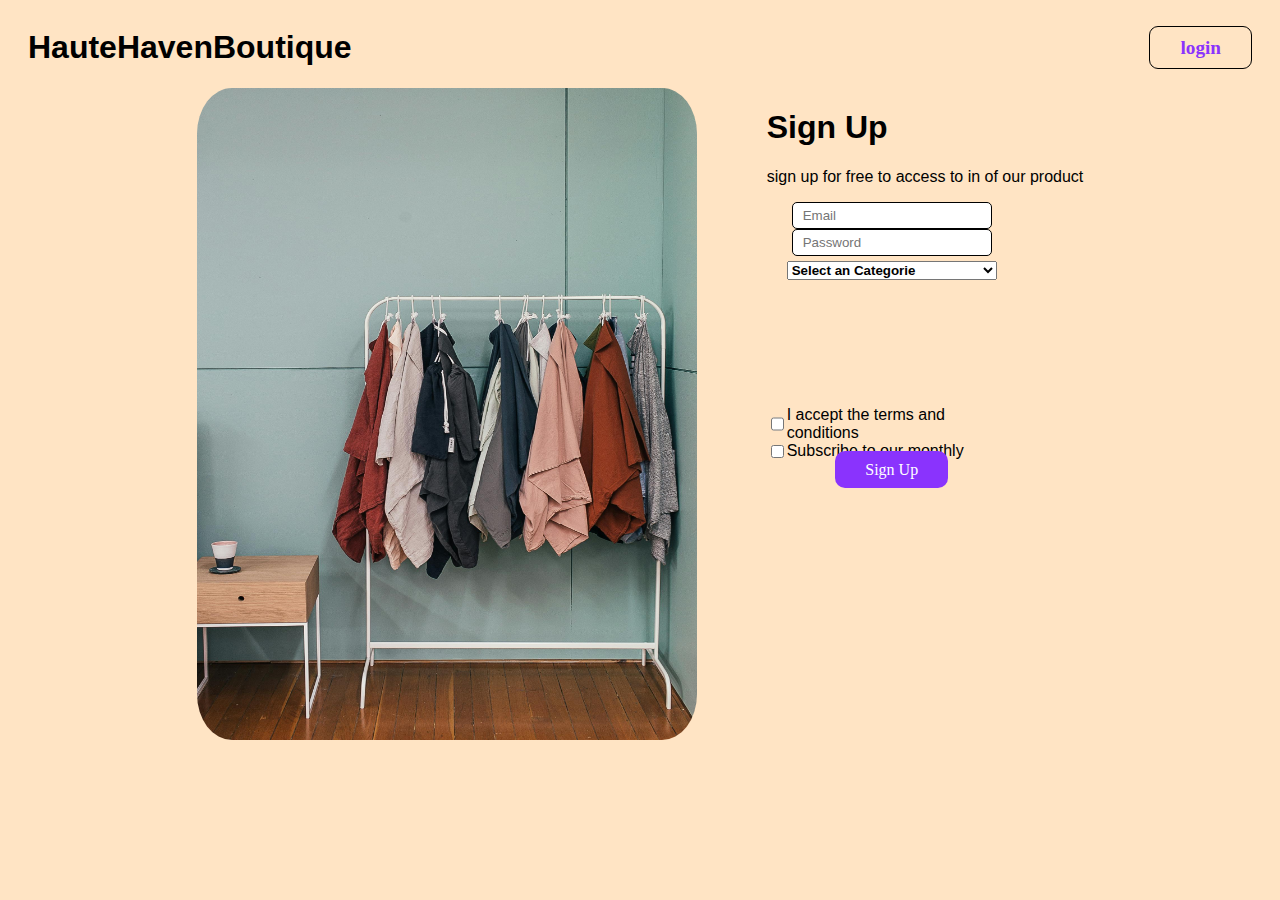
<file: signUp.html>
<!DOCTYPE html>
<html lang="en">
  <head>
    <meta charset="UTF-8" />
    <meta name="viewport" content="width=device-width, initial-scale=1.0" />
    <title>signUp</title>
    <link rel="stylesheet" href="styles.css" />
    <script src="main.js"></script>
    <link
      href="https://fonts.googleapis.com/css2?family=Roboto:wght@400;500;700&display=swap"
      rel="stylesheet"
    />
    <link
      rel="stylesheet"
      href="https://cdnjs.cloudflare.com/ajax/libs/font-awesome/6.5.2/css/all.min.css"
      integrity="sha512-SnH5WK+bZxgPHs44uWIX+LLJAJ9/2PkPKZ5QiAj6Ta86w+fsb2TkcmfRyVX3pBnMFcV7oQPJkl9QevSCWr3W6A=="
      crossorigin="anonymous"
      referrerpolicy="no-referrer"
    />
  </head>
  <body class="bodySignUp">
    <div class="signU">
      <header class="header">
        <div class="title"><h1>HauteHavenBoutique</h1></div>
        <div class="nav">
          <a id="btn_login" href="login.html">login</a>
        </div>
      </header>
      <div class="formContainer">
        <div>
          <img id="image_signUp" src="picture/image_signUp.jpg" alt="" />
        </div>
        <div id="form_signUp">
          <h1>Sign Up</h1>
          <p>sign up for free to access to in of our product</p>
          <form id="forms" action="">
            <!-- <label id="label1" for="Email">Email</label> -->
            <input type="email" name="email" id="email" placeholder="Email" />
            <!-- <label id="label" for="password">Password</label> -->
            <input
              type="password"
              name="password"
              id="password"
              placeholder="Password"
            />
            <!-- checkbox inside select  -->
            <div id="selectCategorie">
              <div class="selectBox" onclick="showCheckboxes()">
                <select>
                  <option class="op">Select an Categorie</option>
                </select>
                <div class="overSelect"></div>
              </div>
              <div id="checkboxes">
                <label for="one"><input type="checkbox" id="one" />categorie 1</label>
                <label for="two"><input type="checkbox" id="two" />categorie 2</label>
                <label for="three"><input type="checkbox" id="three" />categorie 2</label>
                <label for="three"><input type="checkbox" id="three" />categorie 3</label>
                <label for="three"><input type="checkbox" id="three" />categorie 5</label>
              </div>
            </div>
            <div class="permession">
                <div class="p1 p">
                    <input type="checkbox" name="permession" id="permession" />
                    <label for="permession" id="permession_text">I accept the terms and conditions</label>
                </div>
                <div class="p3 p">
                    <input type="checkbox" name="permession" id="permession" />
                    <label for="permession" id="permession_text">Subscribe to our monthly</label>
                </div>
            </div>
            <div >
                <a href="login.html" class="btn_signUp" >Sign Up</a>
            </div>
          </form>
        </div>
      </div>
    </div>
  </body>
</html>
</file>
<file: styles.css>
@import url("http://fonts.cdnfonts.com/css/red-rose");
/* =========================================================================== */
/* -------------------- page signUp styles ---------------------------------- */
/* body{
  scroll-behavior: smooth;
} */
* {
  text-decoration: none;
  scroll-behavior: smooth;
}
.bodySignUp,
.header {
  background-color: bisque;
}
header {
  background-color: #ffffff;
  color: #000000;
  display: flex;
  justify-content: space-between;
  align-items: center;
  padding: 0px 20px;
}
#btn_login {
  color: #8a33fd;
  font-size: 1.2em;
  font-weight: bold;
  font-family: red-rose;
  text-align: center;
  text-decoration: none;
  border: 1px solid black;
  border-radius: 9px;
  padding: 10px 30px;
}
.title {
  font-family: Arial, Helvetica, sans-serif;
  font-size: 1em;
  font-weight: bold;
  text-align: start;
}
#image_signUp {
  width: 500px;
  height: 652px;
  border-radius: 7%;
}
.formContainer {
  display: flex;
  flex-wrap: wrap;
  gap: 70px;
  justify-content: center;
}
#forms {
  display: flex;
  flex-direction: column;
  align-items: center;
  width: 250px;
}
#email,
#password {
  outline: none;
  width: 200px;
  border: 1px solid black;
  border-radius: 5px;
  padding: 5px 10px;
}
#email:focus {
  border: 2px solid blue;
}
#password:focus {
  border: 2px solid blue;
}
.btn_submit{
  display: flex;
  align-items: center;
  width: 250px;
  color: white;
  background-color: #8a33fd;
  border-radius: 5px;
  padding: 5px 10px;
}

/* ---------------------checkbox in signUp-------------------------------- */
#selectCategorie {
  width: 230px;
  height: 150px;
  padding: 5px 10px;
  align-items: center;
  border-radius: 20px;
}
#selectCategorie:focus {
  border: 2px solid blue;
}
.selectBox {
  position: relative;
}
.selectBox select {
  width: 100%;
  font-weight: bold;
}
.overSelect {
  position: absolute;
  left: 0;
  right: 0;
  top: 0;
  bottom: 0;
}
#checkboxes {
  display: none;
  border: 1px #dadada solid;
}
#checkboxes label {
  display: block;
}
#checkboxes label:hover {
  background-color: green;
  color: white;
}
.btn_signUp {
  text-decoration: none;
  color: white;
  font-family: red-rose;
  background-color: #8a33fd;
  border-radius: 10px;
  padding: 10px 30px;
  margin-top: 10px;
}
.p {
  display: flex;
}
/* ------------------------------styling page login------------------------- */
* {
  font-family: "Red Rose", sans-serif;
  box-sizing: border-box;
  /* color: #000; */
}
.signupBody {
  background-color: bisque;
}
header {
  background-color: bisque;
  color: #000000;
  display: flex;
  justify-content: space-between;
  align-items: center;
  padding: 0px 20px;
}
.button-signup {
  color: #8a33fd;
  font-size: 1.2em;
  font-weight: bold;
  font-family: red-rose;
  text-align: center;
  text-decoration: none;
  border: 1px solid black;
  border-radius: 9px;
  padding: 10px 30px;
}
.tt {
  color: #000000;
}
.logo-text {
  font-family: Arial, Helvetica, sans-serif;
  font-size: 1em;
  font-weight: bold;
  text-align: start;
}
/* .image-signUp{
    width: 500px;
    height: 652px;
    border-radius: 7%;
} */
.formcontainer {
  display: flex;
  flex-wrap: wrap;
  gap: 70px;
  justify-content: center;
}
.form-sigup {
  display: flex;
  justify-content: center;
  align-items: center;
  gap: 30px;
  flex-direction: column;
}
.box-signup {
  gap: 30px;
}
#email,
#password {
  outline: none;
  width: 200px;
  border: 1px solid black;
  border-radius: 5px;
  padding: 5px 10px;
}
#email:focus {
  border: 2px solid blue;
}
#password:focus {
  border: 2px solid blue;
}
/* btn  mrida  */
/* .adds{
  text-decoration: none;
  color: white;
  font-family: red-rose;
  background-color: #8a33fd;
  border-radius: 10px;
  padding: 10px 30px;
  margin-top: 10px;
} */

/* =====================================================================================  */
/* --------------------------styling page home ----------------------------------------- */
/* ==================================================================================== */
/* ----------------------------------     header    ---------------------------------- */

.container_nav {
  text-decoration: none;
  display: flex;
  flex-direction: row;
  align-items: center;
  justify-content: space-around;
  color: white;
  font-family: red-rose;
  font-size: 1.5rem;
  padding: 10px 20px;
}
#linkss {
  text-decoration: none;
  border: 0px;
}
.links_bold:hover {
  border-bottom: 2px solid #8a33fd;
  transition: 10s;
}
.links_light:hover {
  border-bottom: 2px solid #8a33fd;
  transition: 10s;
}
#linkss a {
  padding-left: 10px;
}
.logo_index {
  font-size: 25px;
  color: #000000;
}
#search_input {
  outline: none;
  border-radius: 10px;
  width: 70%;
  display: flex;
  align-items: center;
  justify-content: center;
}
#form1{
  display: flex;
  flex-wrap: wrap;
  gap: 5px;
  
}
#search_input:focus {
  border: 2px solid blue;
}
.links_bold {
  font-weight: bold;
  color: #000000;
  text-decoration: none;
}
.links_light {
  font-weight: lighter;
  color: #000000;
  text-decoration: none;
}
#linkLast {
  background-color: rgb(189, 227, 227);
  border-radius: 5px;
  padding: 3px 10px;
}
.hr1 {
  width: 100%;
  border-top: 1px solid rgb(189, 227, 227);
}

/* final header */
/* -------------------------- styling section hero (i)--------------------------- */
.containerHero {
  background-image: url("./picture/backgroundhero.jpg");
  background-size: cover;
  background-position: center;
  background-repeat: no-repeat;
  background-attachment: fixed;
  height: 100vh;
  border-radius: 2%;
}
.textHero {
  display: flex;
  flex-direction: column;
  justify-content: center;
  align-items: center;
  height: 100vh;
  color: #000000;
}
.textHero h1 {
  font-size: 3rem;
}
.textHero p {
  font-size: 1rem;
}
#btn_shopNow {
  background-color: #000000;
  color: #ffffff;
  border: none;
  padding: 10px 20px;
  border-radius: 5px;
  font-size: 1.2rem;
  text-decoration: none;
  display: flex;
  align-items: center;
  justify-content: center;
  margin-top: 10px;
}
#btn_shopNow:hover {
  background-color: transparent;
  color: #000000;
  border: 1px solid black;
  transition: 0.8s;
}
#marquee {
  display: flex;
  align-items: center;
  justify-content: center;
  margin-top: 10px;
  text-align: center;
}
#marquee p {
  font-size: 1.2rem;
}
/* ------------------------------------------------------------ */
/* -------------------------- styling section categories --------------------------- */
.categories_2 {
  flex-wrap: wrap;
  display: flex;
  align-items: center;
  justify-content: space-around;
}
.title_section {
  border-left: 4px solid blue;
  padding-left: 5px;
  color: #000000;
}
#img_cat {
  width: 300px;
  height: 300px;
  border-radius: 7%;
}
#img_cat:hover {
  border-radius: 50%;
  transition: 1.3s;
}
#exCategorie p {
  color: #000000;
}
.text {
  text-decoration: none;
}

/* -------------------------- styling section products--------------------------- */
#productsContainer {
  display: flex;
  align-items: center;
  justify-content: space-between;
  flex-wrap: wrap;
  margin-top: 10px;
}
.price_title {
  width: 200px;
  display: flex;
  align-items: center;
  justify-content: space-around;
  color: #000000;
  gap: 10px;
}
#pic_prd {
  width: 200px;
  height: 200px;
  border-radius: 5%;
}

/* -------------------- page view product  ---------------------------------------- */
.product {
  display: flex;
  justify-content: space-around;
  flex-wrap: wrap;
  margin: 0px 10px;
  border-radius: 5px;
  font-family: system-ui;
}
.Description{
  width: 450px;
}
.image-product {
  width: 540px;
  height: 540px;
}
.caracteristique {
  margin-top: 80px;
  font-size: 10px;
  font-weight: bold;
}
.btn-size {
  text-align: center;
  bottom: 20px;
}
.btn-size .btn-size {
  width: 40px;
  height: 35px;
  border-radius: 8px;
  border: none;
  cursor: pointer;
  margin: 0 5px;
  transition: 0.3s;
}
.btn-size:hover {
  background: black;
  color: black;
}

.add {
  position: relative;
  height: 60px;
  width: 200px;
  align-items: center;
  text-align: center;
  margin: 0 35px;
  border-radius: 50px;
  border: none;
  outline: none;
  background: gray;
  color: black;
  font-size: 20px;
  letter-spacing: 2px;
  text-transform: uppercase;
  cursor: pointer;
}
.add:hover {
  background: linear-gradient(90deg, #03a9f4, #f441a5, #ffeb3b, #03a9f4);
  background-size: 400%;
  z-index: 1;
  animation: glow 8s inherit infinite;
}
.add::before {
  content: "";
  background: inherit;
  position: absolute;
  top: -5px;
  right: -5px;
  bottom: -5px;
  left: -5px;
  border-radius: 50px;
  filter: blur(20px);
  opacity: 0;
  transition: opacity 0.5s;
}
.add:hover:before {
  opacity: 1;
  z-index: -1;
}
@keyframes glow {
  0% {
    background-position: 0%;
  }
  100% {
    background-position: 400%;
  }
}

/* ============================================================= */

/* -------------------------- styling section Top brands--------------------------- */
#container {
  background-color: #3c4242;
  border-radius: 20px;
  align-items: center;
  text-align: center;
  padding: 10px 0;
  justify-content: center;
}
.text-container {
  color: white;
  letter-spacing: 2px;
}
.text-container span {
  color: yellow;
}
.containerBox {
  display: flex;
  flex-wrap: wrap;
  align-items: center;
  justify-content: center;
  gap: 15px;
}
.box {
  background-color: white;
  border-radius: 10px;
  padding: 5px 10px;
}
/* ---------------------------fin brands--------------------------------- */
/*====================================================================== */
/* ------------------------styliiing section feedback------------------------------------ */
.contianer_feedback {
  flex-wrap: wrap;
}
.allBox {
  display: flex;
  flex-wrap: wrap;
  align-items: center;
  text-align: center;
  justify-content: space-around;
}
.box-1 {
  width: 20%;
  height: 350px;
  border: 1px solid black;
  border-radius: 10px;
  text-align: center;
  align-items: center;
}
.box-1:hover {
  background-color: goldenrod;
}
#image-star-feedback {
  width: 120px;
  height: 25px;
}
#image-profil-feedback {
  width: 60px;
  height: 60px;
}
#twoimages {
  display: flex;
  justify-content: space-around;
  padding-top: 10px;
  align-items: center;
}
/* ---------------------------fin feedback--------------------------------- */
/* ======================================================== */
/*================================ footer ========================*/
footer {
  background-color: #3c4242;
  margin-top: 20px;
  border-radius: 10px;
  flex-wrap: wrap;
}
.container_footer,
.container_footer a {
  text-decoration: none;
  color: white;
  list-style: none;
  align-items: center;
  display: flex;
  flex-wrap: wrap;
  justify-content: space-around;
}
.hr2 {
  width: 100%;
  height: 1px;
  background-color: white;
  margin: 20px 0px;
}
#fin-TEXT {
  color: white;
  align-items: center;
  text-align: center;
}
.container_footer li:hover {
  color: yellow;
}
  .btnSearch{
  background-color: #000000;
  color: #ffffff;
  border: none;
  padding: 10px 10px;
  border-radius: 5px;
  text-decoration: none;
  display: flex;
  align-items: center;
  justify-content: center;
  margin-top: 10px;;
  }
  .btnSearch:hover{
    background-color: transparent;
    color: black;
    border: 1px solid black;
  }
  /*_________________________search bare_________________*/
.search1{
  justify-content: center;
  display: flex;
  align-items: center;
}
/*========================================== media query ========================================== */
/* ----------------------------------------------------------------------------------------------- */
/* Media query for screens smaller than 768px (e.g., smartphones) */
@media only screen and (max-width: 767px) {
  .linkss {
    display: none;
  }
  #logo--text {
    font-size: 15px;
  }
  #search_input {
    width: 80px;
  }
  .allBox {
    display: block;
    margin: 0 auto;
  }
  .box-1 {
    margin: 5% auto;
    width: 300px;
  }
  .cart-info p{
    display: none;
  }
  .prd_link{
    display: flex;
    flex-wrap: wrap;
    align-items: center;
    justify-content: center;
  }
}

/* Media query for screens between 768px and 1024px (e.g., tablets) */
@media only screen and (min-width: 768px) and (max-width: 1024px) {
  .linkss {
    display: none;
  }
  #logo--text {
    font-size: 15px;
  }
  #search_input {
    width: 160px;
  }

  /* .box-1{
    /* display: block; */
  /* flex-wrap: wrap; */
}

/* Media query for screens larger than 1024px (e.g., desktops) */
@media only screen and (min-width: 1025px) {
}
</file>
